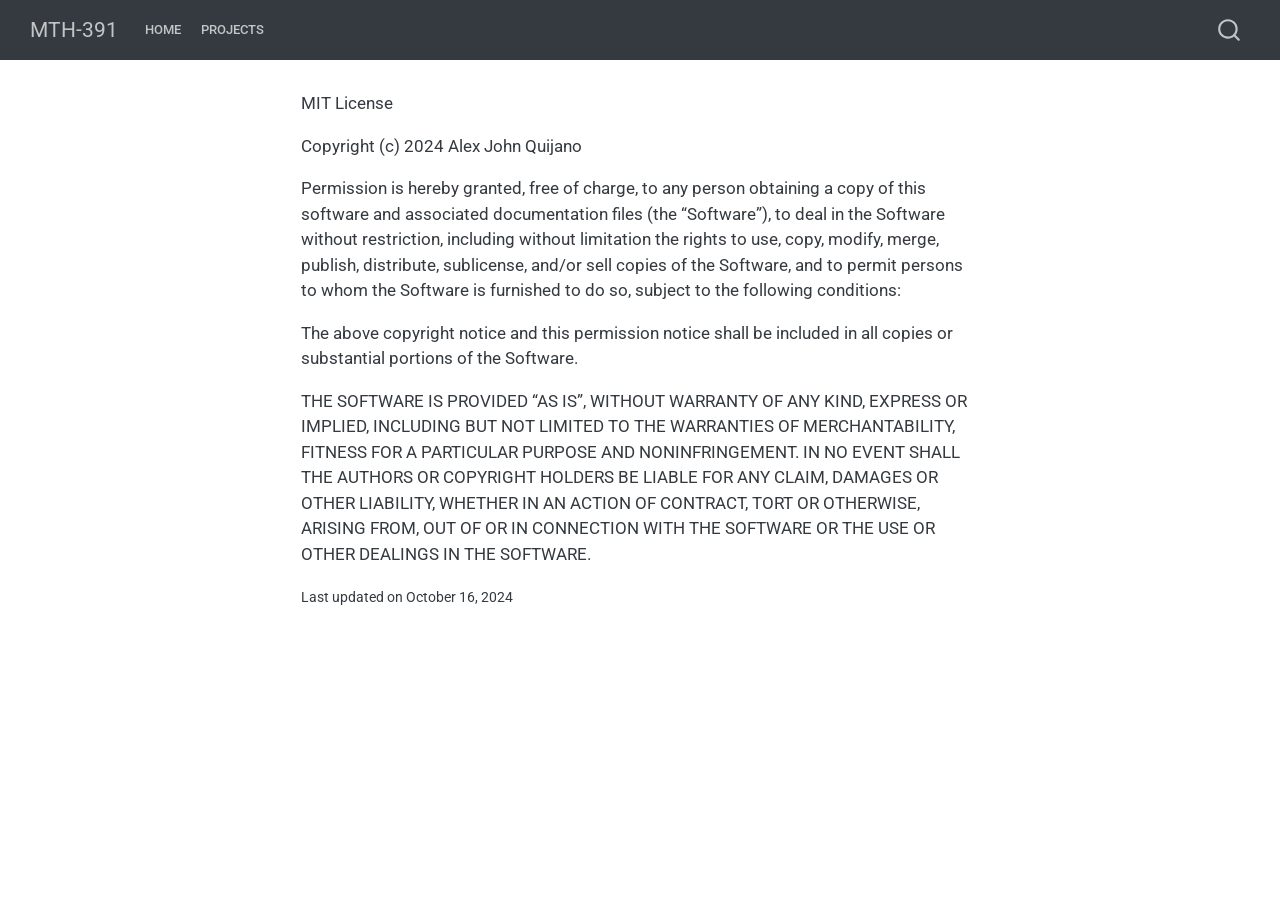
<file: docs/LICENSE.html>
<!DOCTYPE html>
<html xmlns="http://www.w3.org/1999/xhtml" lang="en" xml:lang="en"><head>

<meta charset="utf-8">
<meta name="generator" content="quarto-1.4.555">

<meta name="viewport" content="width=device-width, initial-scale=1.0, user-scalable=yes">


<title>MTH-391</title>
<style>
code{white-space: pre-wrap;}
span.smallcaps{font-variant: small-caps;}
div.columns{display: flex; gap: min(4vw, 1.5em);}
div.column{flex: auto; overflow-x: auto;}
div.hanging-indent{margin-left: 1.5em; text-indent: -1.5em;}
ul.task-list{list-style: none;}
ul.task-list li input[type="checkbox"] {
  width: 0.8em;
  margin: 0 0.8em 0.2em -1em; /* quarto-specific, see https://github.com/quarto-dev/quarto-cli/issues/4556 */ 
  vertical-align: middle;
}
</style>


<script src="site_libs/quarto-nav/quarto-nav.js"></script>
<script src="site_libs/quarto-nav/headroom.min.js"></script>
<script src="site_libs/clipboard/clipboard.min.js"></script>
<script src="site_libs/quarto-search/autocomplete.umd.js"></script>
<script src="site_libs/quarto-search/fuse.min.js"></script>
<script src="site_libs/quarto-search/quarto-search.js"></script>
<meta name="quarto:offset" content="./">
<script src="site_libs/quarto-html/quarto.js"></script>
<script src="site_libs/quarto-html/popper.min.js"></script>
<script src="site_libs/quarto-html/tippy.umd.min.js"></script>
<script src="site_libs/quarto-html/anchor.min.js"></script>
<link href="site_libs/quarto-html/tippy.css" rel="stylesheet">
<link href="site_libs/quarto-html/quarto-syntax-highlighting.css" rel="stylesheet" id="quarto-text-highlighting-styles">
<script src="site_libs/bootstrap/bootstrap.min.js"></script>
<link href="site_libs/bootstrap/bootstrap-icons.css" rel="stylesheet">
<link href="site_libs/bootstrap/bootstrap.min.css" rel="stylesheet" id="quarto-bootstrap" data-mode="light">
<script id="quarto-search-options" type="application/json">{
  "location": "navbar",
  "copy-button": false,
  "collapse-after": 3,
  "panel-placement": "end",
  "type": "overlay",
  "limit": 50,
  "keyboard-shortcut": [
    "f",
    "/",
    "s"
  ],
  "show-item-context": false,
  "language": {
    "search-no-results-text": "No results",
    "search-matching-documents-text": "matching documents",
    "search-copy-link-title": "Copy link to search",
    "search-hide-matches-text": "Hide additional matches",
    "search-more-match-text": "more match in this document",
    "search-more-matches-text": "more matches in this document",
    "search-clear-button-title": "Clear",
    "search-text-placeholder": "",
    "search-detached-cancel-button-title": "Cancel",
    "search-submit-button-title": "Submit",
    "search-label": "Search"
  }
}</script>


<link rel="stylesheet" href="css/custom.css">
</head>

<body class="floating nav-fixed">

<div id="quarto-search-results"></div>
  <header id="quarto-header" class="headroom fixed-top">
    <nav class="navbar navbar-expand-lg " data-bs-theme="dark">
      <div class="navbar-container container-fluid">
      <div class="navbar-brand-container mx-auto">
    <a class="navbar-brand" href="./index.html">
    <span class="navbar-title">MTH-391</span>
    </a>
  </div>
            <div id="quarto-search" class="" title="Search"></div>
          <button class="navbar-toggler" type="button" data-bs-toggle="collapse" data-bs-target="#navbarCollapse" aria-controls="navbarCollapse" aria-expanded="false" aria-label="Toggle navigation" onclick="if (window.quartoToggleHeadroom) { window.quartoToggleHeadroom(); }">
  <span class="navbar-toggler-icon"></span>
</button>
          <div class="collapse navbar-collapse" id="navbarCollapse">
            <ul class="navbar-nav navbar-nav-scroll me-auto">
  <li class="nav-item">
    <a class="nav-link" href="./index.html"> 
<span class="menu-text">Home</span></a>
  </li>  
  <li class="nav-item">
    <a class="nav-link" href="./projects.qmd"> 
<span class="menu-text">Projects</span></a>
  </li>  
</ul>
          </div> <!-- /navcollapse -->
          <div class="quarto-navbar-tools">
</div>
      </div> <!-- /container-fluid -->
    </nav>
</header>
<!-- content -->
<div id="quarto-content" class="quarto-container page-columns page-rows-contents page-layout-article page-navbar">
<!-- sidebar -->
  <nav id="quarto-sidebar" class="sidebar collapse collapse-horizontal quarto-sidebar-collapse-item sidebar-navigation floating overflow-auto">
    
</nav>
<div id="quarto-sidebar-glass" class="quarto-sidebar-collapse-item" data-bs-toggle="collapse" data-bs-target=".quarto-sidebar-collapse-item"></div>
<!-- margin-sidebar -->
    <div id="quarto-margin-sidebar" class="sidebar margin-sidebar">
    </div>
<!-- main -->
<main class="content" id="quarto-document-content">




<p>MIT License</p>
<p>Copyright (c) 2024 Alex John Quijano</p>
<p>Permission is hereby granted, free of charge, to any person obtaining a copy of this software and associated documentation files (the “Software”), to deal in the Software without restriction, including without limitation the rights to use, copy, modify, merge, publish, distribute, sublicense, and/or sell copies of the Software, and to permit persons to whom the Software is furnished to do so, subject to the following conditions:</p>
<p>The above copyright notice and this permission notice shall be included in all copies or substantial portions of the Software.</p>
<p>THE SOFTWARE IS PROVIDED “AS IS”, WITHOUT WARRANTY OF ANY KIND, EXPRESS OR IMPLIED, INCLUDING BUT NOT LIMITED TO THE WARRANTIES OF MERCHANTABILITY, FITNESS FOR A PARTICULAR PURPOSE AND NONINFRINGEMENT. IN NO EVENT SHALL THE AUTHORS OR COPYRIGHT HOLDERS BE LIABLE FOR ANY CLAIM, DAMAGES OR OTHER LIABILITY, WHETHER IN AN ACTION OF CONTRACT, TORT OR OTHERWISE, ARISING FROM, OUT OF OR IN CONNECTION WITH THE SOFTWARE OR THE USE OR OTHER DEALINGS IN THE SOFTWARE.</p>



<span style="font-size:0.8rem;">Last updated on October 16, 2024</span></main> <!-- /main -->
<script id="quarto-html-after-body" type="application/javascript">
window.document.addEventListener("DOMContentLoaded", function (event) {
  const toggleBodyColorMode = (bsSheetEl) => {
    const mode = bsSheetEl.getAttribute("data-mode");
    const bodyEl = window.document.querySelector("body");
    if (mode === "dark") {
      bodyEl.classList.add("quarto-dark");
      bodyEl.classList.remove("quarto-light");
    } else {
      bodyEl.classList.add("quarto-light");
      bodyEl.classList.remove("quarto-dark");
    }
  }
  const toggleBodyColorPrimary = () => {
    const bsSheetEl = window.document.querySelector("link#quarto-bootstrap");
    if (bsSheetEl) {
      toggleBodyColorMode(bsSheetEl);
    }
  }
  toggleBodyColorPrimary();  
  const icon = "";
  const anchorJS = new window.AnchorJS();
  anchorJS.options = {
    placement: 'right',
    icon: icon
  };
  anchorJS.add('.anchored');
  const isCodeAnnotation = (el) => {
    for (const clz of el.classList) {
      if (clz.startsWith('code-annotation-')) {                     
        return true;
      }
    }
    return false;
  }
  const clipboard = new window.ClipboardJS('.code-copy-button', {
    text: function(trigger) {
      const codeEl = trigger.previousElementSibling.cloneNode(true);
      for (const childEl of codeEl.children) {
        if (isCodeAnnotation(childEl)) {
          childEl.remove();
        }
      }
      return codeEl.innerText;
    }
  });
  clipboard.on('success', function(e) {
    // button target
    const button = e.trigger;
    // don't keep focus
    button.blur();
    // flash "checked"
    button.classList.add('code-copy-button-checked');
    var currentTitle = button.getAttribute("title");
    button.setAttribute("title", "Copied!");
    let tooltip;
    if (window.bootstrap) {
      button.setAttribute("data-bs-toggle", "tooltip");
      button.setAttribute("data-bs-placement", "left");
      button.setAttribute("data-bs-title", "Copied!");
      tooltip = new bootstrap.Tooltip(button, 
        { trigger: "manual", 
          customClass: "code-copy-button-tooltip",
          offset: [0, -8]});
      tooltip.show();    
    }
    setTimeout(function() {
      if (tooltip) {
        tooltip.hide();
        button.removeAttribute("data-bs-title");
        button.removeAttribute("data-bs-toggle");
        button.removeAttribute("data-bs-placement");
      }
      button.setAttribute("title", currentTitle);
      button.classList.remove('code-copy-button-checked');
    }, 1000);
    // clear code selection
    e.clearSelection();
  });
    var localhostRegex = new RegExp(/^(?:http|https):\/\/localhost\:?[0-9]*\//);
    var mailtoRegex = new RegExp(/^mailto:/);
      var filterRegex = new RegExp('/' + window.location.host + '/');
    var isInternal = (href) => {
        return filterRegex.test(href) || localhostRegex.test(href) || mailtoRegex.test(href);
    }
    // Inspect non-navigation links and adorn them if external
 	var links = window.document.querySelectorAll('a[href]:not(.nav-link):not(.navbar-brand):not(.toc-action):not(.sidebar-link):not(.sidebar-item-toggle):not(.pagination-link):not(.no-external):not([aria-hidden]):not(.dropdown-item):not(.quarto-navigation-tool)');
    for (var i=0; i<links.length; i++) {
      const link = links[i];
      if (!isInternal(link.href)) {
        // undo the damage that might have been done by quarto-nav.js in the case of
        // links that we want to consider external
        if (link.dataset.originalHref !== undefined) {
          link.href = link.dataset.originalHref;
        }
      }
    }
  function tippyHover(el, contentFn, onTriggerFn, onUntriggerFn) {
    const config = {
      allowHTML: true,
      maxWidth: 500,
      delay: 100,
      arrow: false,
      appendTo: function(el) {
          return el.parentElement;
      },
      interactive: true,
      interactiveBorder: 10,
      theme: 'quarto',
      placement: 'bottom-start',
    };
    if (contentFn) {
      config.content = contentFn;
    }
    if (onTriggerFn) {
      config.onTrigger = onTriggerFn;
    }
    if (onUntriggerFn) {
      config.onUntrigger = onUntriggerFn;
    }
    window.tippy(el, config); 
  }
  const noterefs = window.document.querySelectorAll('a[role="doc-noteref"]');
  for (var i=0; i<noterefs.length; i++) {
    const ref = noterefs[i];
    tippyHover(ref, function() {
      // use id or data attribute instead here
      let href = ref.getAttribute('data-footnote-href') || ref.getAttribute('href');
      try { href = new URL(href).hash; } catch {}
      const id = href.replace(/^#\/?/, "");
      const note = window.document.getElementById(id);
      if (note) {
        return note.innerHTML;
      } else {
        return "";
      }
    });
  }
  const xrefs = window.document.querySelectorAll('a.quarto-xref');
  const processXRef = (id, note) => {
    // Strip column container classes
    const stripColumnClz = (el) => {
      el.classList.remove("page-full", "page-columns");
      if (el.children) {
        for (const child of el.children) {
          stripColumnClz(child);
        }
      }
    }
    stripColumnClz(note)
    if (id === null || id.startsWith('sec-')) {
      // Special case sections, only their first couple elements
      const container = document.createElement("div");
      if (note.children && note.children.length > 2) {
        container.appendChild(note.children[0].cloneNode(true));
        for (let i = 1; i < note.children.length; i++) {
          const child = note.children[i];
          if (child.tagName === "P" && child.innerText === "") {
            continue;
          } else {
            container.appendChild(child.cloneNode(true));
            break;
          }
        }
        if (window.Quarto?.typesetMath) {
          window.Quarto.typesetMath(container);
        }
        return container.innerHTML
      } else {
        if (window.Quarto?.typesetMath) {
          window.Quarto.typesetMath(note);
        }
        return note.innerHTML;
      }
    } else {
      // Remove any anchor links if they are present
      const anchorLink = note.querySelector('a.anchorjs-link');
      if (anchorLink) {
        anchorLink.remove();
      }
      if (window.Quarto?.typesetMath) {
        window.Quarto.typesetMath(note);
      }
      // TODO in 1.5, we should make sure this works without a callout special case
      if (note.classList.contains("callout")) {
        return note.outerHTML;
      } else {
        return note.innerHTML;
      }
    }
  }
  for (var i=0; i<xrefs.length; i++) {
    const xref = xrefs[i];
    tippyHover(xref, undefined, function(instance) {
      instance.disable();
      let url = xref.getAttribute('href');
      let hash = undefined; 
      if (url.startsWith('#')) {
        hash = url;
      } else {
        try { hash = new URL(url).hash; } catch {}
      }
      if (hash) {
        const id = hash.replace(/^#\/?/, "");
        const note = window.document.getElementById(id);
        if (note !== null) {
          try {
            const html = processXRef(id, note.cloneNode(true));
            instance.setContent(html);
          } finally {
            instance.enable();
            instance.show();
          }
        } else {
          // See if we can fetch this
          fetch(url.split('#')[0])
          .then(res => res.text())
          .then(html => {
            const parser = new DOMParser();
            const htmlDoc = parser.parseFromString(html, "text/html");
            const note = htmlDoc.getElementById(id);
            if (note !== null) {
              const html = processXRef(id, note);
              instance.setContent(html);
            } 
          }).finally(() => {
            instance.enable();
            instance.show();
          });
        }
      } else {
        // See if we can fetch a full url (with no hash to target)
        // This is a special case and we should probably do some content thinning / targeting
        fetch(url)
        .then(res => res.text())
        .then(html => {
          const parser = new DOMParser();
          const htmlDoc = parser.parseFromString(html, "text/html");
          const note = htmlDoc.querySelector('main.content');
          if (note !== null) {
            // This should only happen for chapter cross references
            // (since there is no id in the URL)
            // remove the first header
            if (note.children.length > 0 && note.children[0].tagName === "HEADER") {
              note.children[0].remove();
            }
            const html = processXRef(null, note);
            instance.setContent(html);
          } 
        }).finally(() => {
          instance.enable();
          instance.show();
        });
      }
    }, function(instance) {
    });
  }
      let selectedAnnoteEl;
      const selectorForAnnotation = ( cell, annotation) => {
        let cellAttr = 'data-code-cell="' + cell + '"';
        let lineAttr = 'data-code-annotation="' +  annotation + '"';
        const selector = 'span[' + cellAttr + '][' + lineAttr + ']';
        return selector;
      }
      const selectCodeLines = (annoteEl) => {
        const doc = window.document;
        const targetCell = annoteEl.getAttribute("data-target-cell");
        const targetAnnotation = annoteEl.getAttribute("data-target-annotation");
        const annoteSpan = window.document.querySelector(selectorForAnnotation(targetCell, targetAnnotation));
        const lines = annoteSpan.getAttribute("data-code-lines").split(",");
        const lineIds = lines.map((line) => {
          return targetCell + "-" + line;
        })
        let top = null;
        let height = null;
        let parent = null;
        if (lineIds.length > 0) {
            //compute the position of the single el (top and bottom and make a div)
            const el = window.document.getElementById(lineIds[0]);
            top = el.offsetTop;
            height = el.offsetHeight;
            parent = el.parentElement.parentElement;
          if (lineIds.length > 1) {
            const lastEl = window.document.getElementById(lineIds[lineIds.length - 1]);
            const bottom = lastEl.offsetTop + lastEl.offsetHeight;
            height = bottom - top;
          }
          if (top !== null && height !== null && parent !== null) {
            // cook up a div (if necessary) and position it 
            let div = window.document.getElementById("code-annotation-line-highlight");
            if (div === null) {
              div = window.document.createElement("div");
              div.setAttribute("id", "code-annotation-line-highlight");
              div.style.position = 'absolute';
              parent.appendChild(div);
            }
            div.style.top = top - 2 + "px";
            div.style.height = height + 4 + "px";
            div.style.left = 0;
            let gutterDiv = window.document.getElementById("code-annotation-line-highlight-gutter");
            if (gutterDiv === null) {
              gutterDiv = window.document.createElement("div");
              gutterDiv.setAttribute("id", "code-annotation-line-highlight-gutter");
              gutterDiv.style.position = 'absolute';
              const codeCell = window.document.getElementById(targetCell);
              const gutter = codeCell.querySelector('.code-annotation-gutter');
              gutter.appendChild(gutterDiv);
            }
            gutterDiv.style.top = top - 2 + "px";
            gutterDiv.style.height = height + 4 + "px";
          }
          selectedAnnoteEl = annoteEl;
        }
      };
      const unselectCodeLines = () => {
        const elementsIds = ["code-annotation-line-highlight", "code-annotation-line-highlight-gutter"];
        elementsIds.forEach((elId) => {
          const div = window.document.getElementById(elId);
          if (div) {
            div.remove();
          }
        });
        selectedAnnoteEl = undefined;
      };
        // Handle positioning of the toggle
    window.addEventListener(
      "resize",
      throttle(() => {
        elRect = undefined;
        if (selectedAnnoteEl) {
          selectCodeLines(selectedAnnoteEl);
        }
      }, 10)
    );
    function throttle(fn, ms) {
    let throttle = false;
    let timer;
      return (...args) => {
        if(!throttle) { // first call gets through
            fn.apply(this, args);
            throttle = true;
        } else { // all the others get throttled
            if(timer) clearTimeout(timer); // cancel #2
            timer = setTimeout(() => {
              fn.apply(this, args);
              timer = throttle = false;
            }, ms);
        }
      };
    }
      // Attach click handler to the DT
      const annoteDls = window.document.querySelectorAll('dt[data-target-cell]');
      for (const annoteDlNode of annoteDls) {
        annoteDlNode.addEventListener('click', (event) => {
          const clickedEl = event.target;
          if (clickedEl !== selectedAnnoteEl) {
            unselectCodeLines();
            const activeEl = window.document.querySelector('dt[data-target-cell].code-annotation-active');
            if (activeEl) {
              activeEl.classList.remove('code-annotation-active');
            }
            selectCodeLines(clickedEl);
            clickedEl.classList.add('code-annotation-active');
          } else {
            // Unselect the line
            unselectCodeLines();
            clickedEl.classList.remove('code-annotation-active');
          }
        });
      }
  const findCites = (el) => {
    const parentEl = el.parentElement;
    if (parentEl) {
      const cites = parentEl.dataset.cites;
      if (cites) {
        return {
          el,
          cites: cites.split(' ')
        };
      } else {
        return findCites(el.parentElement)
      }
    } else {
      return undefined;
    }
  };
  var bibliorefs = window.document.querySelectorAll('a[role="doc-biblioref"]');
  for (var i=0; i<bibliorefs.length; i++) {
    const ref = bibliorefs[i];
    const citeInfo = findCites(ref);
    if (citeInfo) {
      tippyHover(citeInfo.el, function() {
        var popup = window.document.createElement('div');
        citeInfo.cites.forEach(function(cite) {
          var citeDiv = window.document.createElement('div');
          citeDiv.classList.add('hanging-indent');
          citeDiv.classList.add('csl-entry');
          var biblioDiv = window.document.getElementById('ref-' + cite);
          if (biblioDiv) {
            citeDiv.innerHTML = biblioDiv.innerHTML;
          }
          popup.appendChild(citeDiv);
        });
        return popup.innerHTML;
      });
    }
  }
});
</script>
</div> <!-- /content -->




</body></html>
</file>
<file: docs/site_libs/quarto-html/tippy.css>
.tippy-box[data-animation=fade][data-state=hidden]{opacity:0}[data-tippy-root]{max-width:calc(100vw - 10px)}.tippy-box{position:relative;background-color:#333;color:#fff;border-radius:4px;font-size:14px;line-height:1.4;white-space:normal;outline:0;transition-property:transform,visibility,opacity}.tippy-box[data-placement^=top]>.tippy-arrow{bottom:0}.tippy-box[data-placement^=top]>.tippy-arrow:before{bottom:-7px;left:0;border-width:8px 8px 0;border-top-color:initial;transform-origin:center top}.tippy-box[data-placement^=bottom]>.tippy-arrow{top:0}.tippy-box[data-placement^=bottom]>.tippy-arrow:before{top:-7px;left:0;border-width:0 8px 8px;border-bottom-color:initial;transform-origin:center bottom}.tippy-box[data-placement^=left]>.tippy-arrow{right:0}.tippy-box[data-placement^=left]>.tippy-arrow:before{border-width:8px 0 8px 8px;border-left-color:initial;right:-7px;transform-origin:center left}.tippy-box[data-placement^=right]>.tippy-arrow{left:0}.tippy-box[data-placement^=right]>.tippy-arrow:before{left:-7px;border-width:8px 8px 8px 0;border-right-color:initial;transform-origin:center right}.tippy-box[data-inertia][data-state=visible]{transition-timing-function:cubic-bezier(.54,1.5,.38,1.11)}.tippy-arrow{width:16px;height:16px;color:#333}.tippy-arrow:before{content:"";position:absolute;border-color:transparent;border-style:solid}.tippy-content{position:relative;padding:5px 9px;z-index:1}
</file>
<file: docs/site_libs/quarto-html/quarto-syntax-highlighting.css>
/* quarto syntax highlight colors */
:root {
  --quarto-hl-ot-color: #003B4F;
  --quarto-hl-at-color: #657422;
  --quarto-hl-ss-color: #20794D;
  --quarto-hl-an-color: #5E5E5E;
  --quarto-hl-fu-color: #4758AB;
  --quarto-hl-st-color: #20794D;
  --quarto-hl-cf-color: #003B4F;
  --quarto-hl-op-color: #5E5E5E;
  --quarto-hl-er-color: #AD0000;
  --quarto-hl-bn-color: #AD0000;
  --quarto-hl-al-color: #AD0000;
  --quarto-hl-va-color: #111111;
  --quarto-hl-bu-color: inherit;
  --quarto-hl-ex-color: inherit;
  --quarto-hl-pp-color: #AD0000;
  --quarto-hl-in-color: #5E5E5E;
  --quarto-hl-vs-color: #20794D;
  --quarto-hl-wa-color: #5E5E5E;
  --quarto-hl-do-color: #5E5E5E;
  --quarto-hl-im-color: #00769E;
  --quarto-hl-ch-color: #20794D;
  --quarto-hl-dt-color: #AD0000;
  --quarto-hl-fl-color: #AD0000;
  --quarto-hl-co-color: #5E5E5E;
  --quarto-hl-cv-color: #5E5E5E;
  --quarto-hl-cn-color: #8f5902;
  --quarto-hl-sc-color: #5E5E5E;
  --quarto-hl-dv-color: #AD0000;
  --quarto-hl-kw-color: #003B4F;
}

/* other quarto variables */
:root {
  --quarto-font-monospace: SFMono-Regular, Menlo, Monaco, Consolas, "Liberation Mono", "Courier New", monospace;
}

pre > code.sourceCode > span {
  color: #003B4F;
}

code span {
  color: #003B4F;
}

code.sourceCode > span {
  color: #003B4F;
}

div.sourceCode,
div.sourceCode pre.sourceCode {
  color: #003B4F;
}

code span.ot {
  color: #003B4F;
  font-style: inherit;
}

code span.at {
  color: #657422;
  font-style: inherit;
}

code span.ss {
  color: #20794D;
  font-style: inherit;
}

code span.an {
  color: #5E5E5E;
  font-style: inherit;
}

code span.fu {
  color: #4758AB;
  font-style: inherit;
}

code span.st {
  color: #20794D;
  font-style: inherit;
}

code span.cf {
  color: #003B4F;
  font-weight: bold;
  font-style: inherit;
}

code span.op {
  color: #5E5E5E;
  font-style: inherit;
}

code span.er {
  color: #AD0000;
  font-style: inherit;
}

code span.bn {
  color: #AD0000;
  font-style: inherit;
}

code span.al {
  color: #AD0000;
  font-style: inherit;
}

code span.va {
  color: #111111;
  font-style: inherit;
}

code span.bu {
  font-style: inherit;
}

code span.ex {
  font-style: inherit;
}

code span.pp {
  color: #AD0000;
  font-style: inherit;
}

code span.in {
  color: #5E5E5E;
  font-style: inherit;
}

code span.vs {
  color: #20794D;
  font-style: inherit;
}

code span.wa {
  color: #5E5E5E;
  font-style: italic;
}

code span.do {
  color: #5E5E5E;
  font-style: italic;
}

code span.im {
  color: #00769E;
  font-style: inherit;
}

code span.ch {
  color: #20794D;
  font-style: inherit;
}

code span.dt {
  color: #AD0000;
  font-style: inherit;
}

code span.fl {
  color: #AD0000;
  font-style: inherit;
}

code span.co {
  color: #5E5E5E;
  font-style: inherit;
}

code span.cv {
  color: #5E5E5E;
  font-style: italic;
}

code span.cn {
  color: #8f5902;
  font-style: inherit;
}

code span.sc {
  color: #5E5E5E;
  font-style: inherit;
}

code span.dv {
  color: #AD0000;
  font-style: inherit;
}

code span.kw {
  color: #003B4F;
  font-weight: bold;
  font-style: inherit;
}

.prevent-inlining {
  content: "</";
}

/*# sourceMappingURL=debc5d5d77c3f9108843748ff7464032.css.map */
</file>
<file: docs/css/custom.css>
/* Center box */

.center {
  text-align: center;
}

/* Information box */

.infobox {
  padding: 1em 1em 1em 1em;
  margin-bottom: 10px;
  border: 5px solid #1B4F72;
  border-radius: 10px;
  background: #EBF5FB 5px center/3em no-repeat;
}

/* Block Quote */

blockquote {
    padding: 10px 20px;
    margin: 0 0 20px;
    border-left: 5px solid #1B4F72;
    background: #EBF5FB 5px center/3em no-repeat;
}

/* footer */

footer{
    bottom: 0;
    left: 0;
    right: 0;
    background: #333333;
    height: auto;
    width: auto;
    padding-top: 40px;
    padding-left: 40px;
    padding-bottom: 40px;
    color:#ffffff;
}
</file>
